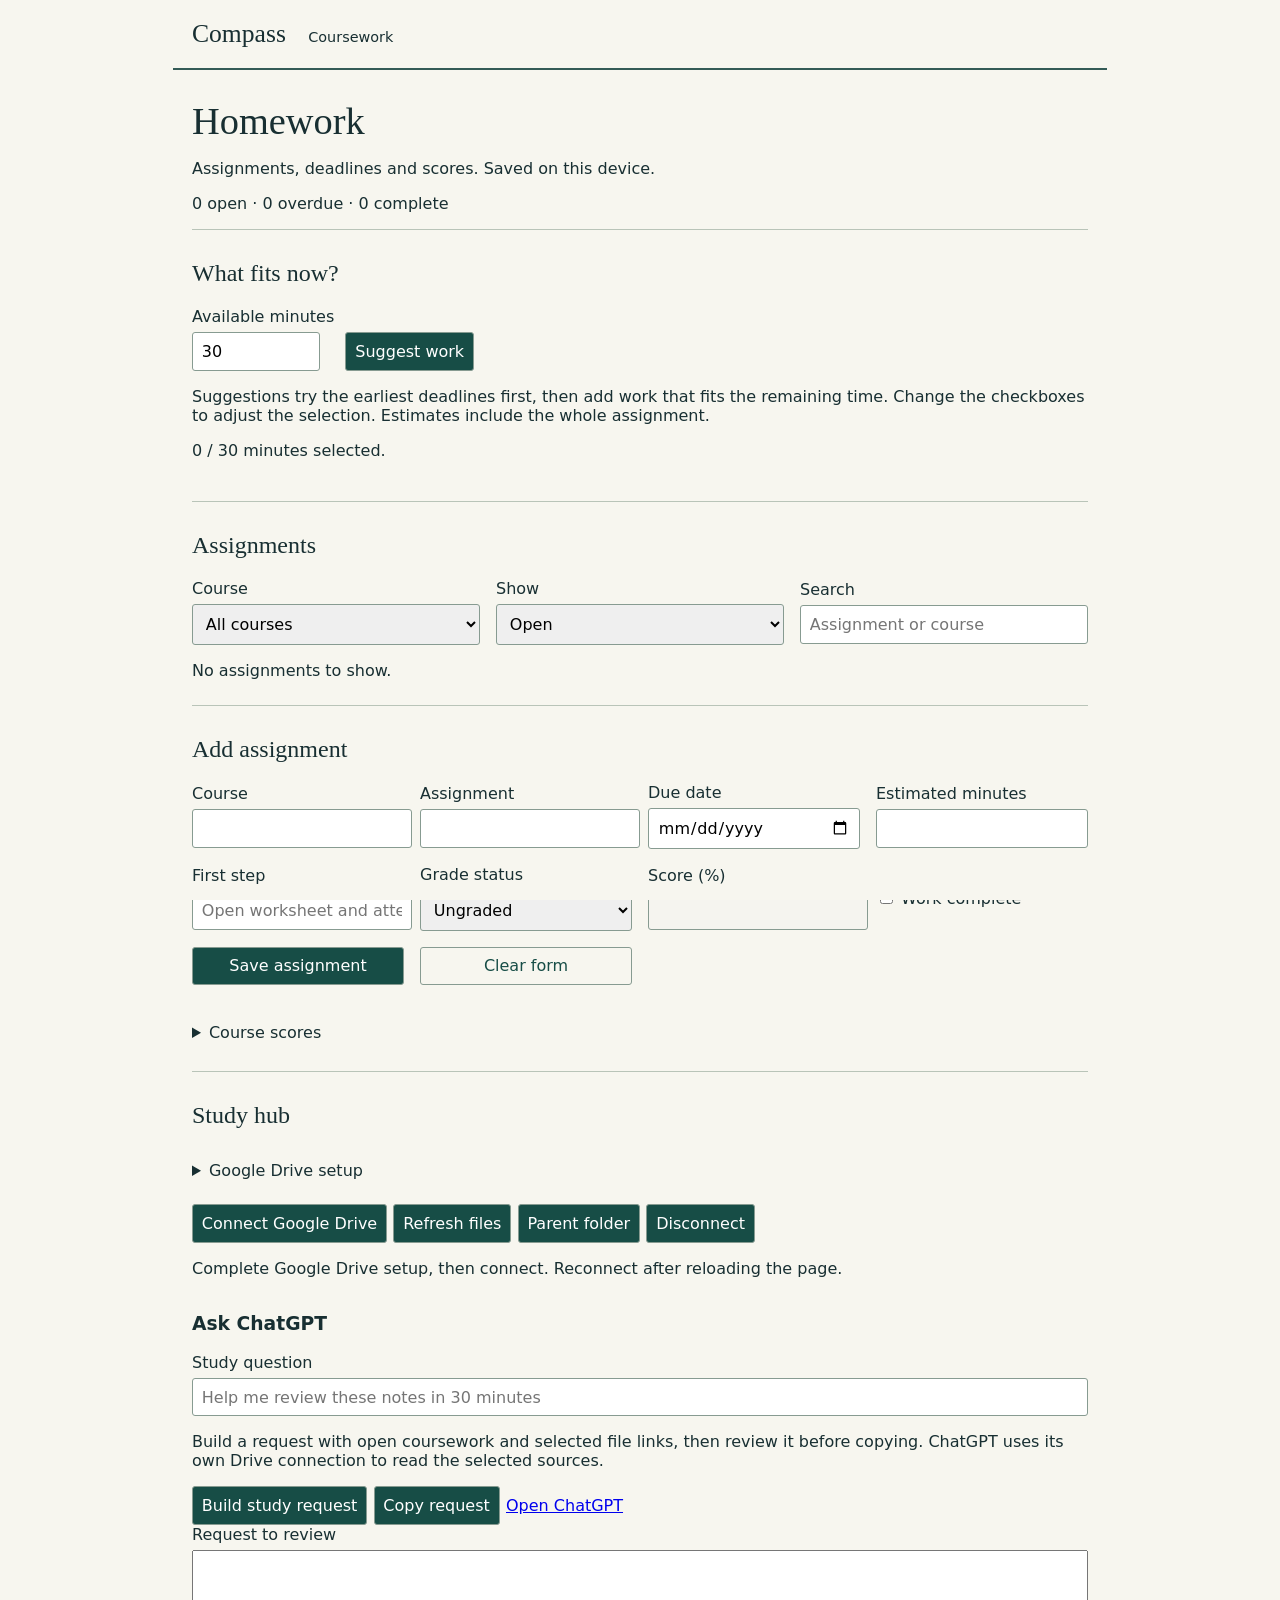
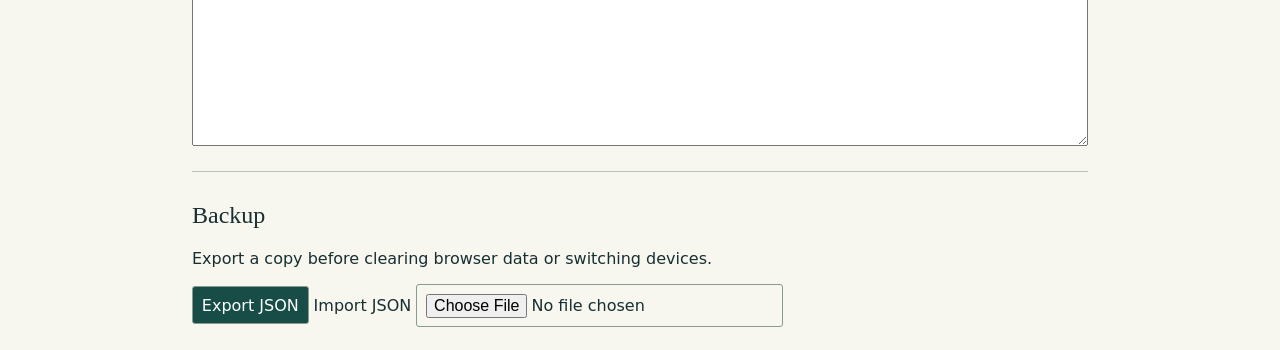
<file: index.html>
<!doctype html>
<html lang="en">
<head>
  <meta charset="utf-8">
  <meta name="viewport" content="width=device-width, initial-scale=1">
  <meta http-equiv="refresh" content="0; url=./docs/">
  <title>Compass · My coursework</title>
</head>
<body>
  <a href="./docs/">Open my coursework</a>
</body>
</html>
</file>
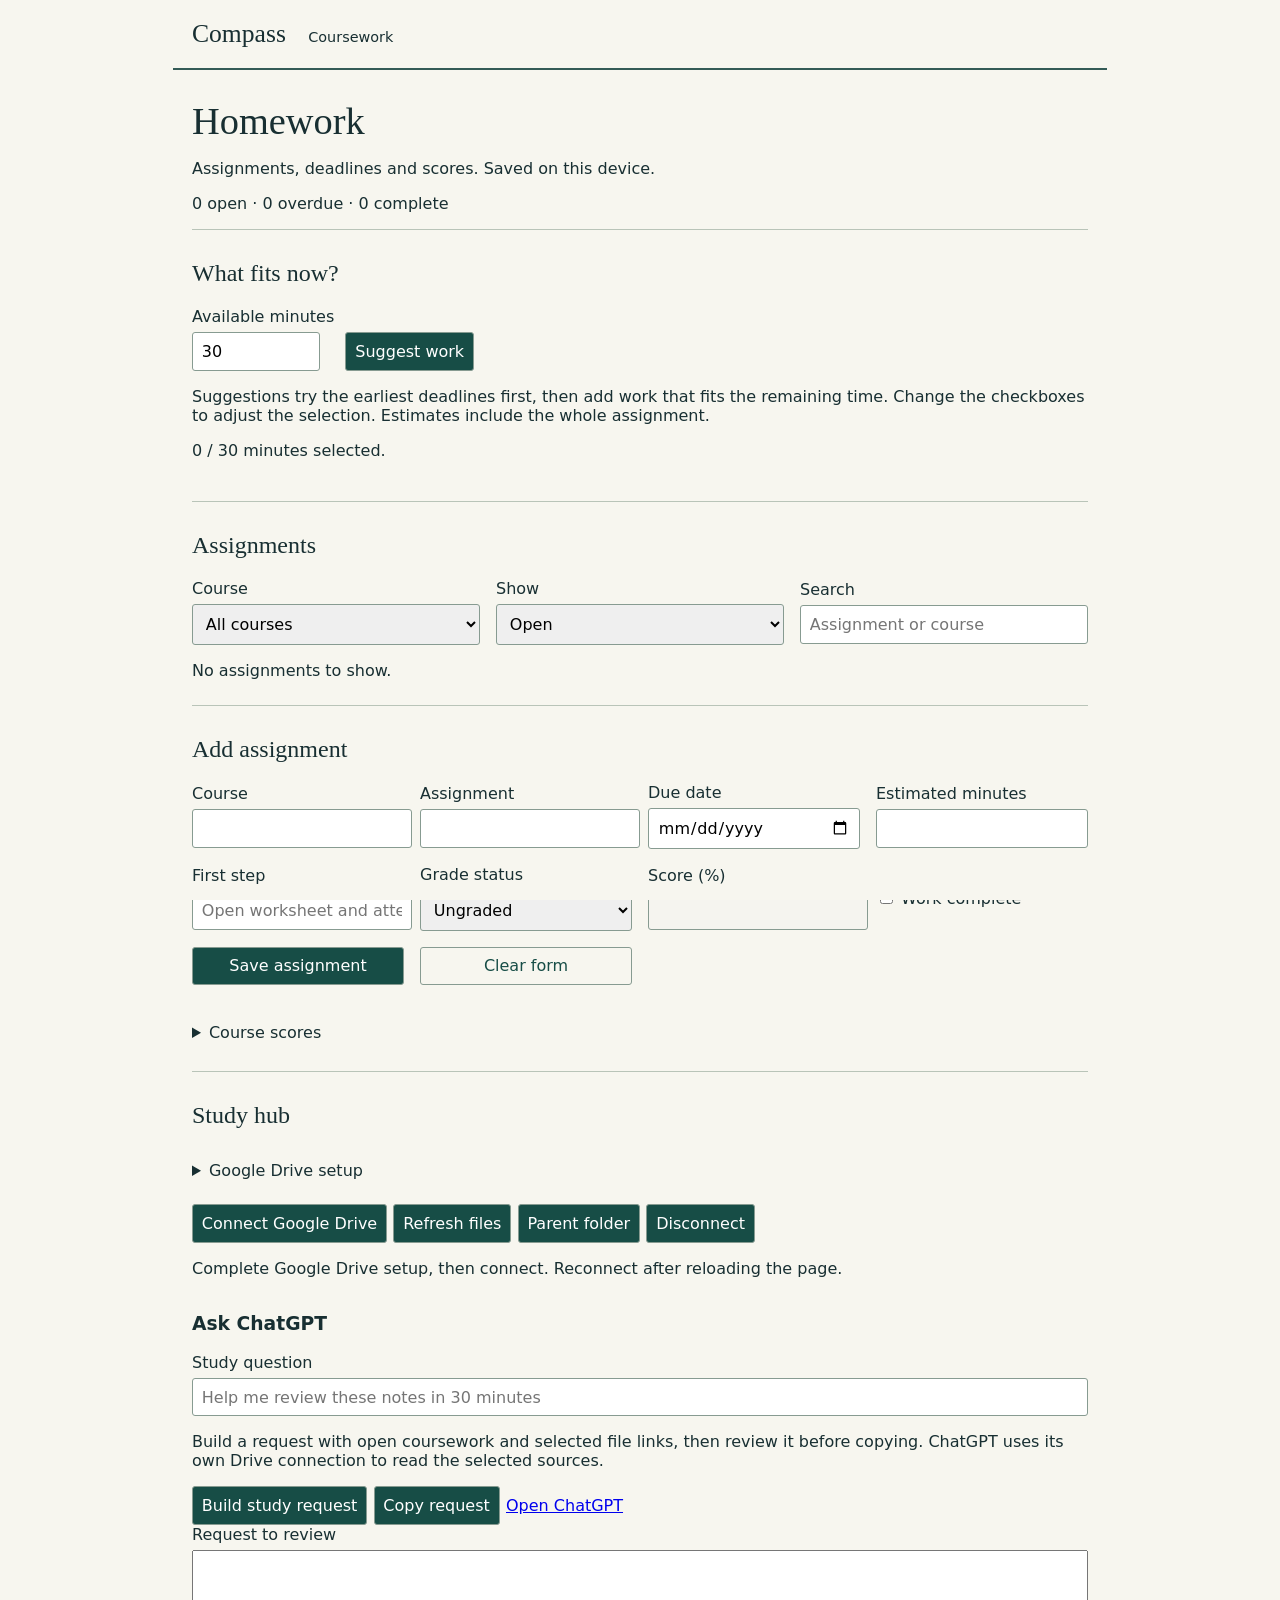
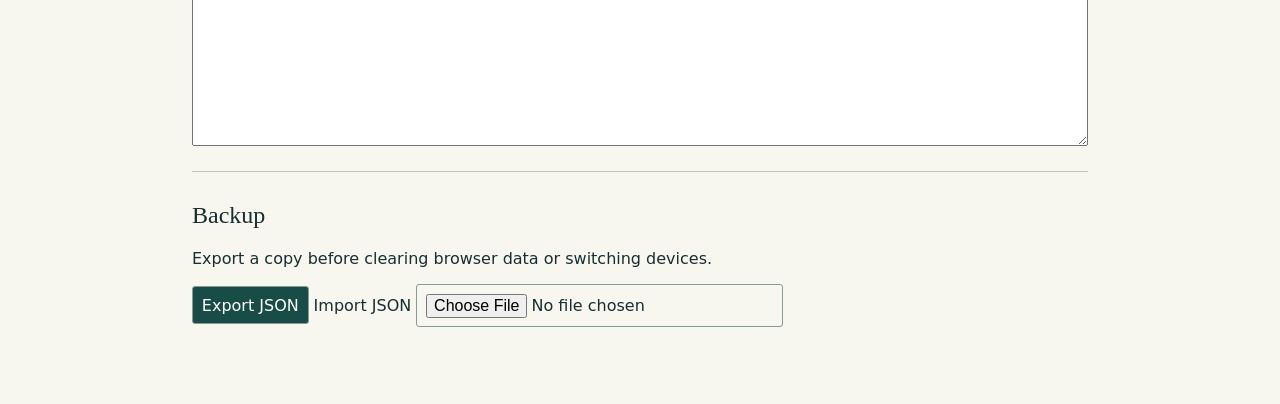
<file: docs/index.html>
<!doctype html>
<html lang="en"><head><meta charset="utf-8"><meta name="viewport" content="width=device-width, initial-scale=1"><title>Compass · Coursework</title><link rel="stylesheet" href="style.css"><script type="module" src="app.js"></script></head>
<body><header>Compass <span>Coursework</span></header><main>
<h1>Homework</h1><p>Assignments, deadlines and scores. Saved on this device.</p>
<p id="overview"></p>
<section class="study"><h2>What fits now?</h2>
<form id="suggest"><label>Available minutes<input id="budget" type="number" min="1" max="480" value="30" required></label><button>Suggest work</button></form>
<p class="hint">Suggestions try the earliest deadlines first, then add work that fits the remaining time. Change the checkboxes to adjust the selection. Estimates include the whole assignment.</p><p id="plan-status" role="status">Add a time estimate to an assignment to include it here.</p><div id="plan"></div></section>
<section><h2>Assignments</h2><div class="filters"><label>Course<select id="course-filter"><option value="">All courses</option></select></label><label>Show<select id="work-filter"><option value="open">Open</option><option value="all">All work</option><option value="today">Due today</option><option value="soon">Next 7 days</option><option value="overdue">Overdue</option><option value="done">Complete</option></select></label><label>Search<input id="search" type="search" placeholder="Assignment or course"></label></div><div id="records"></div></section>
<section><h2 id="editor">Add assignment</h2><form id="entry">
<label>Course<input name="course" list="course-names" required><datalist id="course-names"></datalist></label><label>Assignment<input name="title" required></label><label>Due date<input type="date" name="due"></label>
<label>Estimated minutes<input name="minutes" type="number" min="1" max="480" step="1"></label><label>First step<input name="firstStep" maxlength="300" placeholder="Open worksheet and attempt question 1"></label>
<label>Grade status<select name="status"><option>Ungraded</option><option>Graded</option><option>Missing</option><option>Excused</option></select></label>
<label>Score (%)<input name="score" type="number" min="0" max="100" step="any" disabled></label>
<label><input type="checkbox" name="done"> Work complete</label>
<button>Save assignment</button><button type="reset">Clear form</button></form></section>
<details><summary>Course scores</summary><div id="courses"></div></details>
<section id="study-hub"><h2>Study hub</h2>
<details><summary>Google Drive setup</summary>
<p>Use a Google OAuth web client ID and the link to a private study folder. Setup stays on this device.</p>
<p>Google will request read-only file metadata access across the account, including names and links. Compass lists the chosen folder and its subfolders. File contents open in Drive.</p>
<form id="drive-setup"><label>OAuth client ID<input name="clientId" required autocomplete="off" placeholder="….apps.googleusercontent.com"></label><label>Study folder link<input name="folder" required placeholder="https://drive.google.com/drive/folders/…"></label><button>Save setup</button></form>
<p><a href="drive-setup.html" target="_blank" rel="noopener">Setup instructions</a></p></details>
<div class="actions"><button id="drive-connect" disabled>Connect Google Drive</button><button id="drive-refresh" disabled>Refresh files</button><button id="drive-up" disabled>Parent folder</button><button id="drive-disconnect" disabled>Disconnect</button></div>
<p id="drive-status" role="status">Complete Google Drive setup, then connect. Reconnect after reloading the page.</p>
<div id="drive-files"></div>
<h3>Ask ChatGPT</h3><label>Study question<input id="study-question" placeholder="Help me review these notes in 30 minutes"></label>
<p>Build a request with open coursework and selected file links, then review it before copying. ChatGPT uses its own Drive connection to read the selected sources.</p>
<div class="actions"><button id="build-request">Build study request</button><button id="copy-request">Copy request</button><a href="https://chatgpt.com/" target="_blank" rel="noopener noreferrer">Open ChatGPT</a></div>
<label>Request to review<textarea id="study-request" rows="9"></textarea></label>
</section>
<section><h2>Backup</h2><p>Export a copy before clearing browser data or switching devices.</p><button id="export">Export JSON</button> <label class="file">Import JSON <input type="file" id="import" accept=".json,application/json"></label></section>
<p id="message" role="status"></p></main></body></html>
</file>
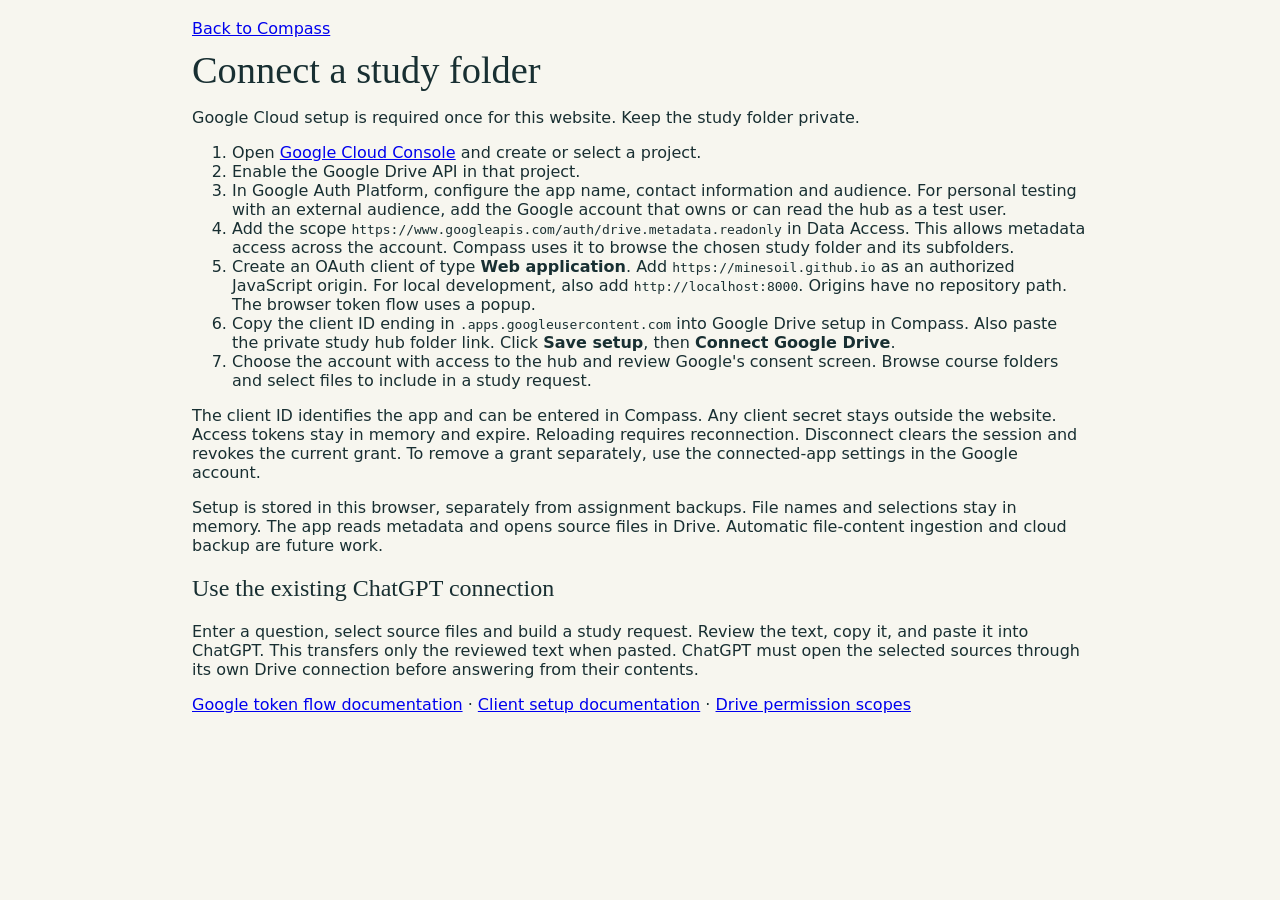
<file: docs/drive-setup.html>
<!doctype html>
<html lang="en"><head><meta charset="utf-8"><meta name="viewport" content="width=device-width, initial-scale=1"><title>Compass · Drive setup</title><link rel="stylesheet" href="style.css"></head><body><main>
<a href="./">Back to Compass</a><h1>Connect a study folder</h1>
<p>Google Cloud setup is required once for this website. Keep the study folder private.</p>
<ol>
<li>Open <a href="https://console.cloud.google.com/" target="_blank" rel="noopener">Google Cloud Console</a> and create or select a project.</li>
<li>Enable the Google Drive API in that project.</li>
<li>In Google Auth Platform, configure the app name, contact information and audience. For personal testing with an external audience, add the Google account that owns or can read the hub as a test user.</li>
<li>Add the scope <code>https://www.googleapis.com/auth/drive.metadata.readonly</code> in Data Access. This allows metadata access across the account. Compass uses it to browse the chosen study folder and its subfolders.</li>
<li>Create an OAuth client of type <strong>Web application</strong>. Add <code>https://minesoil.github.io</code> as an authorized JavaScript origin. For local development, also add <code>http://localhost:8000</code>. Origins have no repository path. The browser token flow uses a popup.</li>
<li>Copy the client ID ending in <code>.apps.googleusercontent.com</code> into Google Drive setup in Compass. Also paste the private study hub folder link. Click <strong>Save setup</strong>, then <strong>Connect Google Drive</strong>.</li>
<li>Choose the account with access to the hub and review Google's consent screen. Browse course folders and select files to include in a study request.</li>
</ol>
<p>The client ID identifies the app and can be entered in Compass. Any client secret stays outside the website. Access tokens stay in memory and expire. Reloading requires reconnection. Disconnect clears the session and revokes the current grant. To remove a grant separately, use the connected-app settings in the Google account.</p>
<p>Setup is stored in this browser, separately from assignment backups. File names and selections stay in memory. The app reads metadata and opens source files in Drive. Automatic file-content ingestion and cloud backup are future work.</p>
<h2>Use the existing ChatGPT connection</h2>
<p>Enter a question, select source files and build a study request. Review the text, copy it, and paste it into ChatGPT. This transfers only the reviewed text when pasted. ChatGPT must open the selected sources through its own Drive connection before answering from their contents.</p>
<p><a href="https://developers.google.com/identity/oauth2/web/guides/use-token-model">Google token flow documentation</a> · <a href="https://developers.google.com/identity/gsi/web/guides/get-google-api-clientid">Client setup documentation</a> · <a href="https://developers.google.com/workspace/drive/api/guides/api-specific-auth">Drive permission scopes</a></p>
</main></body></html>
</file>
<file: docs/style.css>
:root {font-family:system-ui,sans-serif;color:#182f32;background:#f7f6ef}
body {margin:0}
header,main {max-width:56rem;margin:auto;padding:1.2rem}
header {border-bottom:2px solid #345b56;font-family:Georgia,serif;font-size:1.6rem}
header span {font: .9rem system-ui; margin-left:1rem}
h1,h2 {font-family:Georgia,serif;font-weight:normal}
h1 {font-size:clamp(2.8rem,7vw,4.6rem);margin:1rem 0}
section {border-top:1px solid #b9c4b8;padding:1rem 0;margin:1.5rem 0}
article {display:grid;grid-template-columns:1fr auto;align-items:center;padding:.8rem 0;border-bottom:1px solid #d4d9cd;gap:.4rem}
article small {display:block;margin-top:.3rem;color:#3e5554}
form {display:grid;grid-template-columns:repeat(auto-fit,minmax(12rem,1fr));gap:1rem}
label {display:grid;gap:.4rem;align-content:center}
label:has([type=checkbox]),.file {display:inline-block}
input,select,button {font:inherit;padding:.55rem;border:1px solid #879b91;border-radius:3px;max-width:100%;box-sizing:border-box}
button {cursor:pointer;background:#174d46;color:white}
button[type=reset],article button {background:transparent;color:#174d46}
#message {position:sticky;bottom:0;background:#f7f6ef;font-weight:bold;padding:.5rem}

.filters {display:grid;grid-template-columns:repeat(auto-fit,minmax(10rem,1fr));gap:1rem;margin-bottom:1rem}
.actions {display:flex;flex-wrap:wrap;gap:.4rem}
@media(max-width:600px) {article {grid-template-columns:1fr}.actions button {min-height:44px}}

h1 {font-size:2.4rem;margin:.6rem 0}
section {margin:1rem 0;padding:.6rem 0}
.study form {display:flex;align-items:end;gap:.7rem;flex-wrap:wrap}
.study input[type=number] {width:8rem}
summary {cursor:pointer;padding:.8rem 0}
:focus-visible {outline:3px solid #b66b26;outline-offset:3px}
article label {display:block}

textarea {font:inherit;width:100%;box-sizing:border-box;padding:.7rem}
#drive-files {max-height:22rem;overflow:auto}
#study-hub .actions {margin-top:.7rem;align-items:center}
</file>
